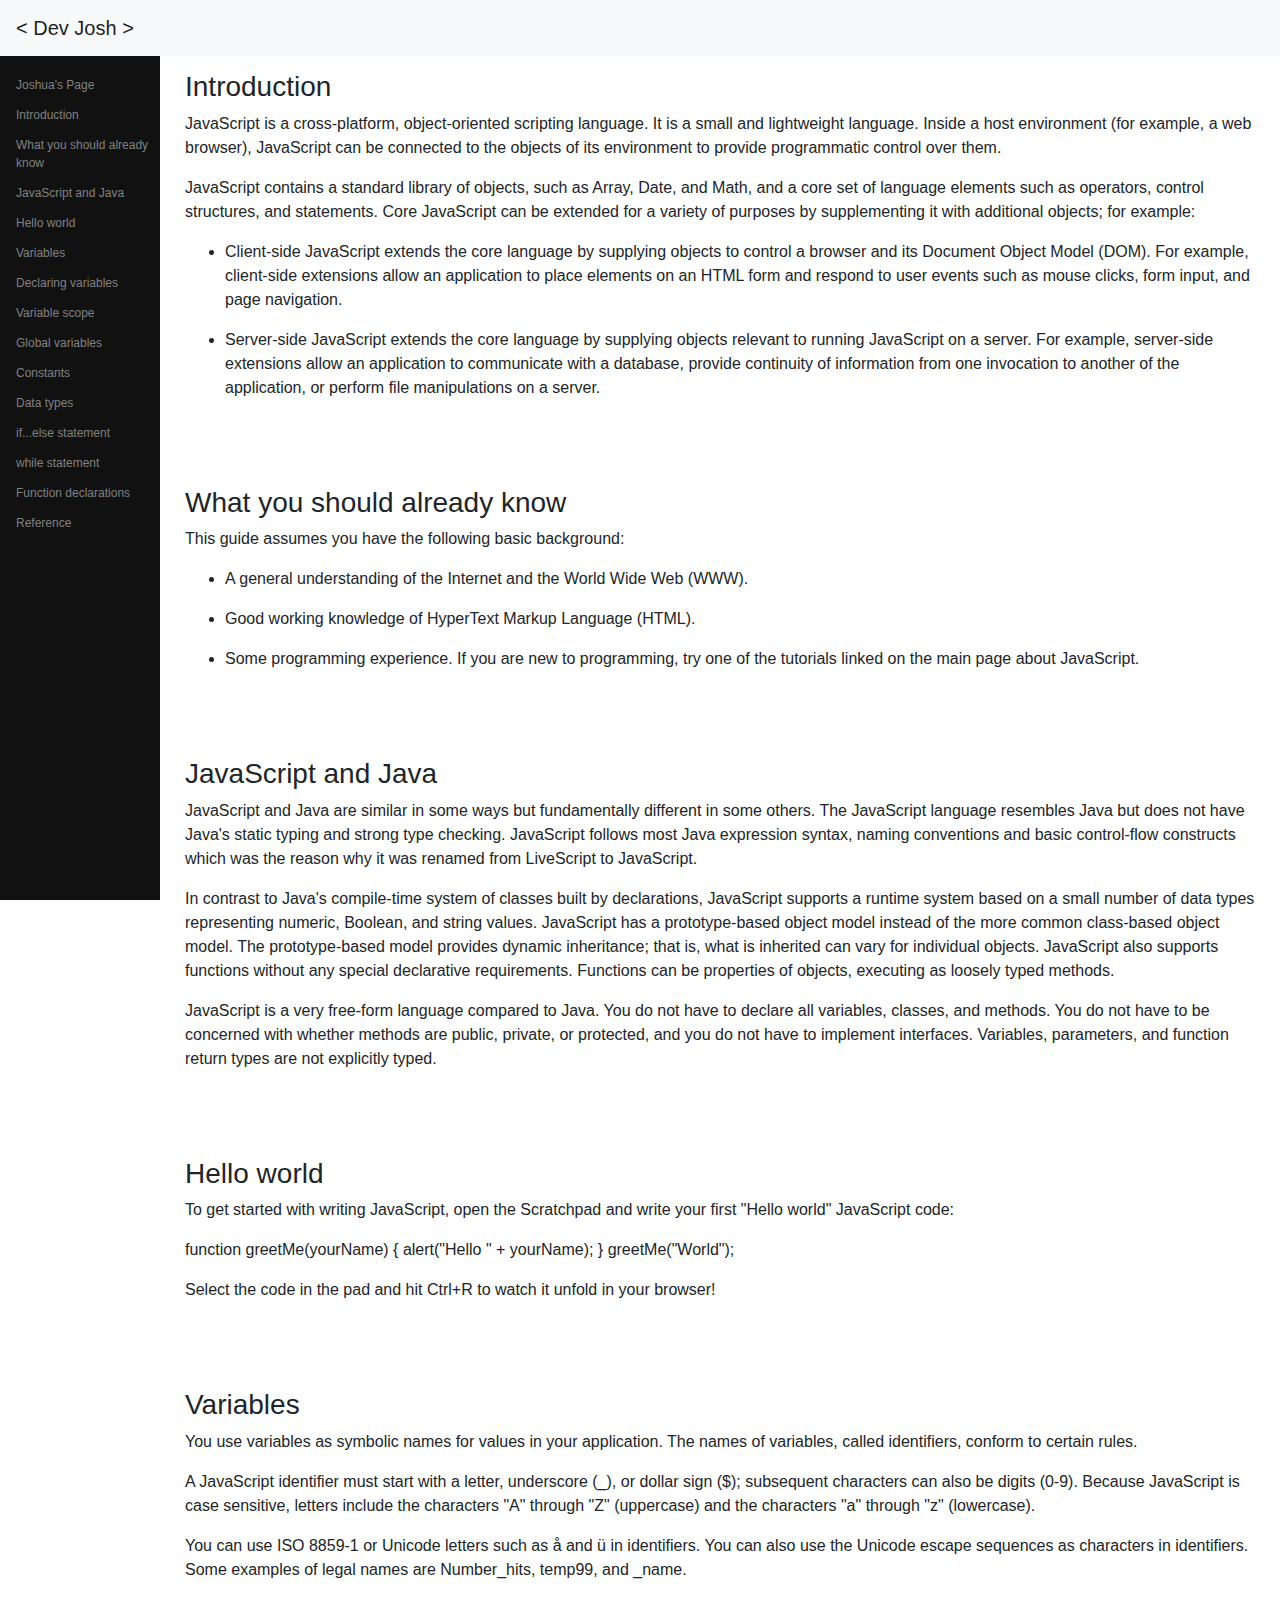
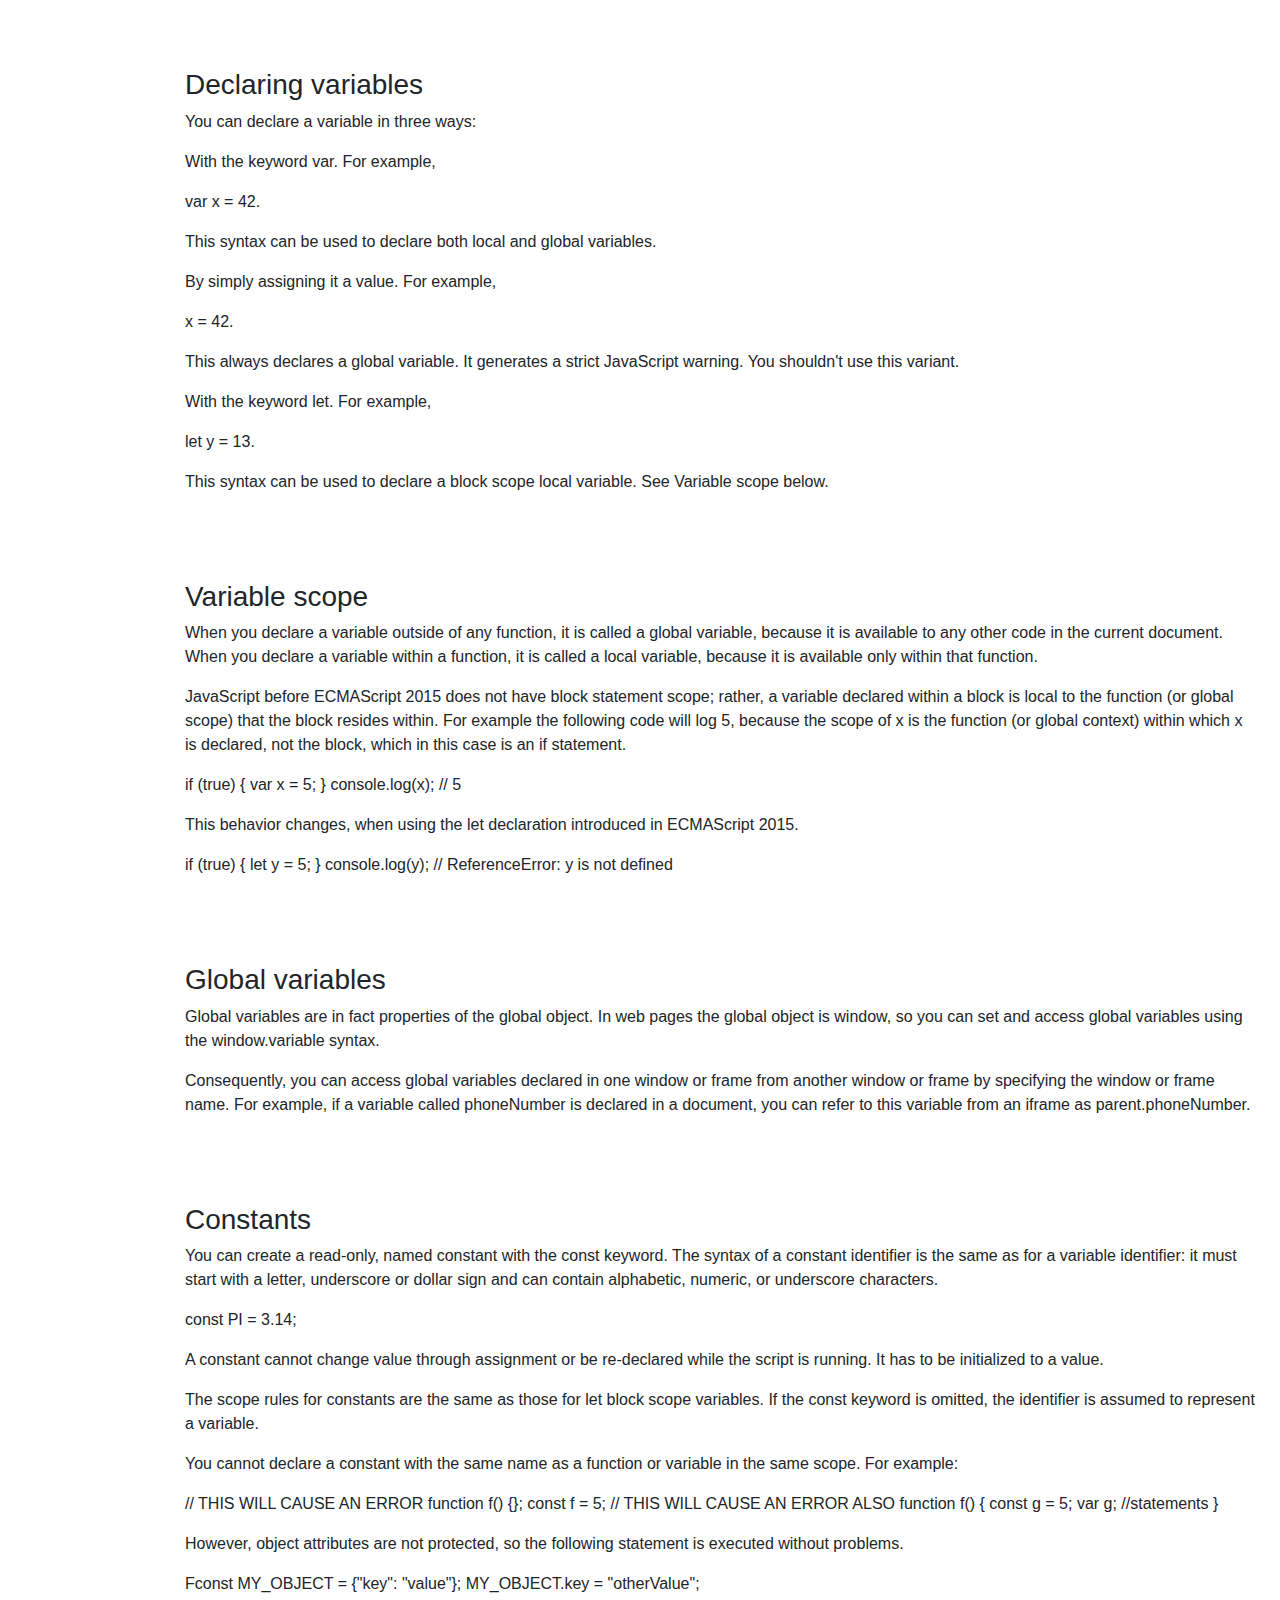
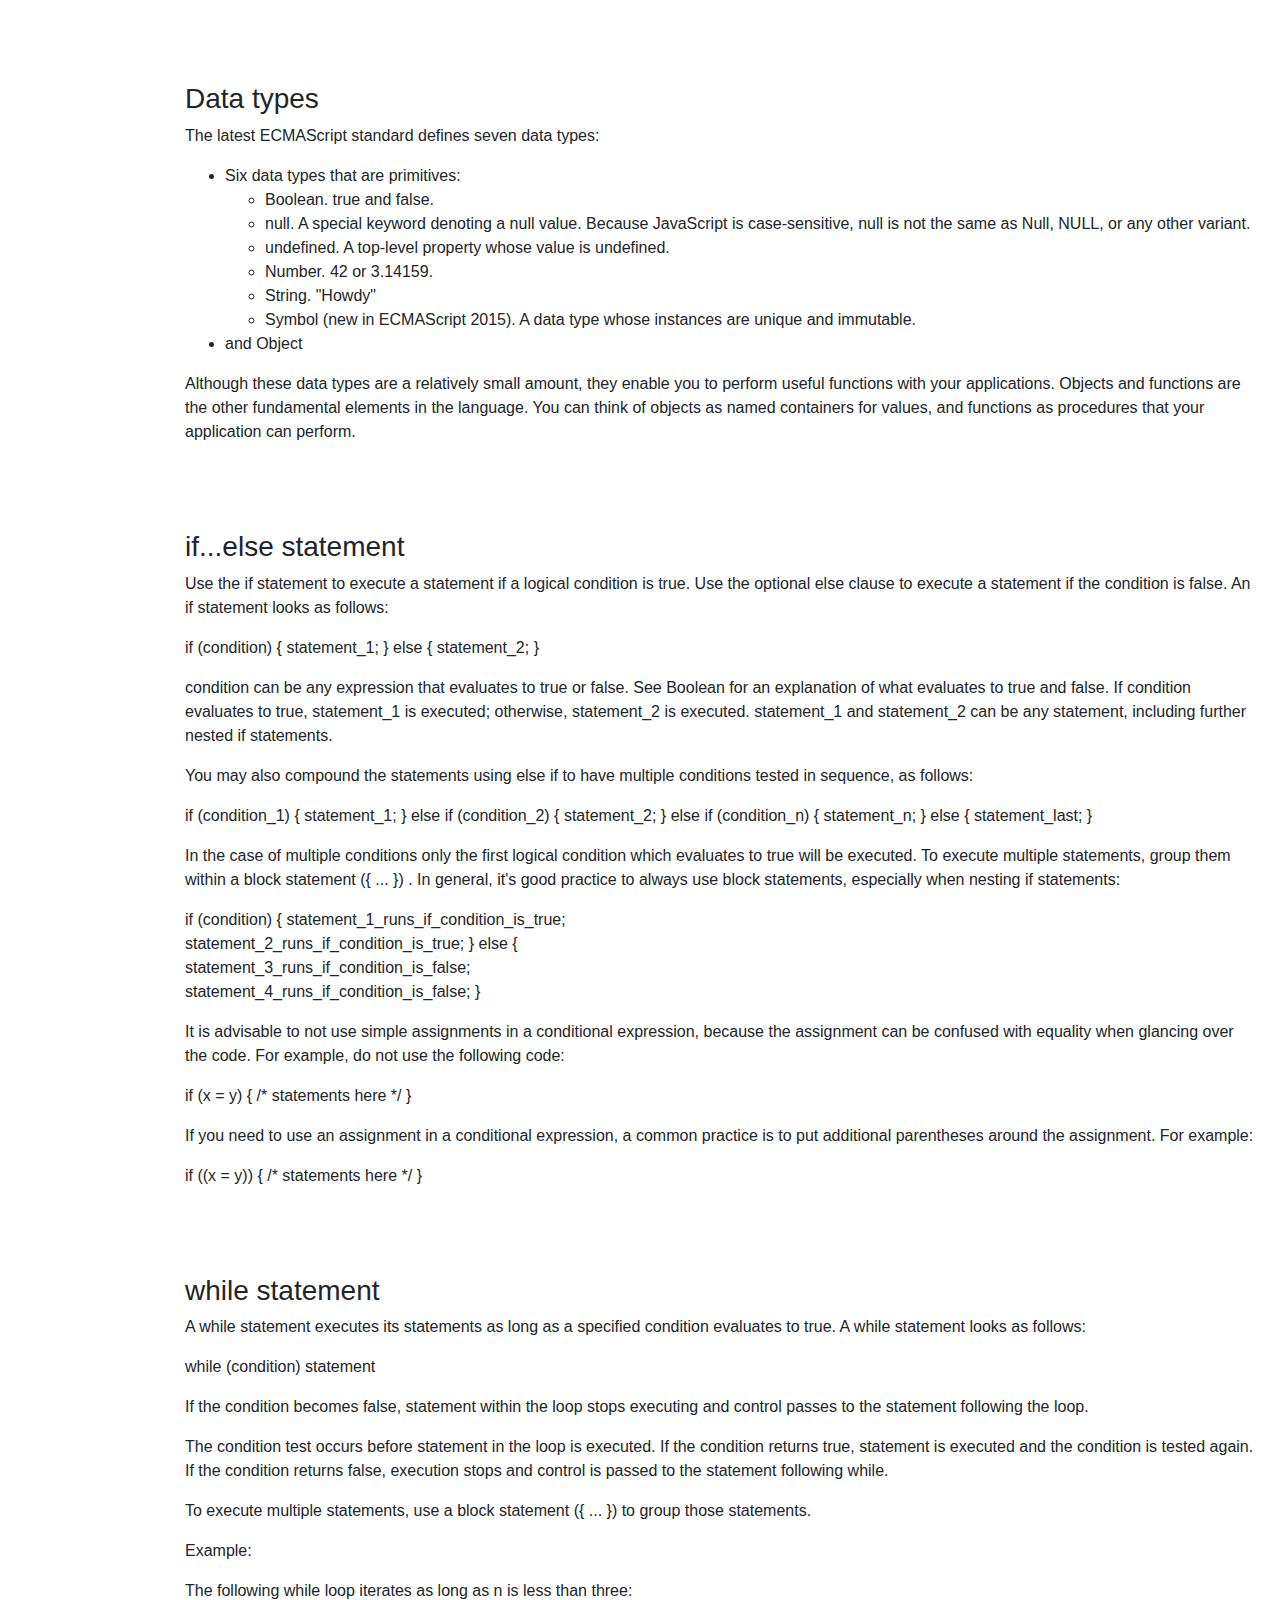
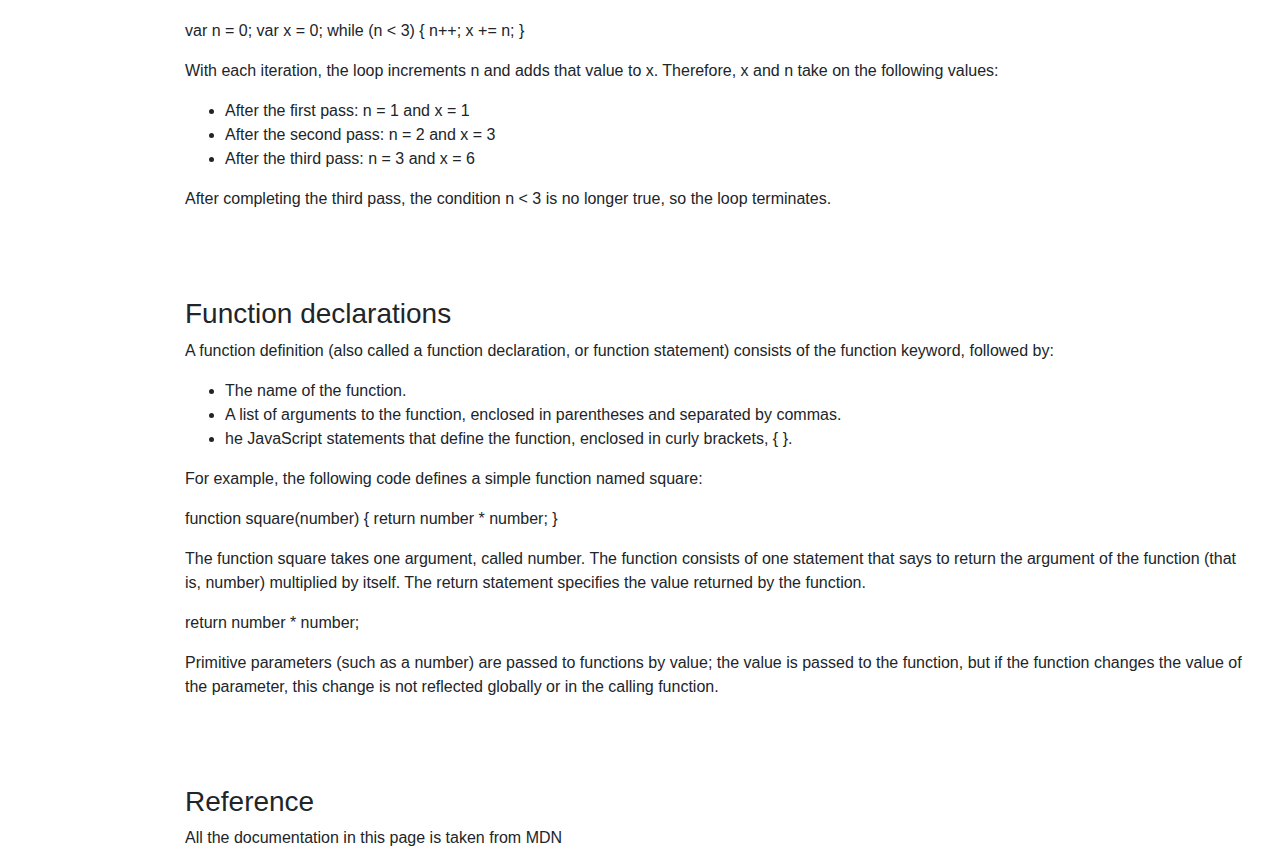
<file: documentations.html>
<!DOCTYPE html>
<html lang="en">

<head>
  <meta charset="UTF-8">
  <meta name="viewport" content="width=device-width, initial-scale=1.0">
  <meta http-equiv="X-UA-Compatible" content="ie=edge">
  
  <!--  Styles  -->
  <link rel="stylesheet" href="https://stackpath.bootstrapcdn.com/bootstrap/4.3.1/css/bootstrap.min.css" integrity="sha384-ggOyR0iXCbMQv3Xipma34MD+dH/1fQ784/j6cY/iJTQUOhcWr7x9JvoRxT2MZw1T" crossorigin="anonymous">
  <link rel="stylesheet" href="styles/documentation.css">
  <title>Technical Documentation Page</title>
</head>

<style>
 section { padding-top: 70px; }
</style>

<header>
  <!-- Menu -->
<nav class="navbar fixed-top navbar-expand-lg navbar-light bg-light" id="nav-bar">
 <a class="navbar-brand" id="header" href="index.html">< Dev Josh ></a>
 <button class="navbar-toggler" type="button" data-toggle="collapse" data-target="#navbarSupportedContent" aria-controls="navbarSupportedContent" aria-expanded="false" aria-label="Toggle navigation">
 <span class="navbar-toggler-icon"></span>
 </button>
</nav>
<!-- End of Menu-->
</header>

<div class="col">
  <!-- Side navigation -->
  <div class="sidenav">
    <a href="index.html"> Joshua's Page</a>
    <a href="#">Introduction</a>
    <a href="#What_you_should_already_know">What you should already know</a>
    <a href="#JavaScript_and_Java">JavaScript and Java</a>
    <a href="#Hello_world">Hello world</a>
    <a href="#Variables">Variables</a>
    <a href="#Declaring_variables">Declaring variables</a>
    <a href="#Variable_scope">Variable scope</a>
    <a href="#Global_variables">Global variables</a>
    <a href="#Constants">Constants</a>
    <a href="#Data_types">Data types</a>
    <a href="#if_else">if...else statement</a>
    <a href="#while">while statement</a>
    <a href="#function">Function declarations</a>
    <a href="#reference">Reference</a>
  </div>

  <!-- Page content -->
<body>
  <main>
    <div class="main" id="introduction">
<section >
      <h3>Introduction</h3>
      <p>JavaScript is a cross-platform, object-oriented scripting language. It is a small and lightweight language. Inside a host environment (for example, a web browser), JavaScript can be connected to the objects of its environment to provide programmatic
        control over them.</p>

      <p>JavaScript contains a standard library of objects, such as Array, Date, and Math, and a core set of language elements such as operators, control structures, and statements. Core JavaScript can be extended for a variety of purposes by supplementing
        it with additional objects; for example:</p>
      <ul>
        <li>
          <p>Client-side JavaScript extends the core language by supplying objects to control a browser and its Document Object Model (DOM). For example, client-side extensions allow an application to place elements on an HTML form and respond to user events
            such as mouse clicks, form input, and page navigation.</p>

          <li>
            <p>Server-side JavaScript extends the core language by supplying objects relevant to running JavaScript on a server. For example, server-side extensions allow an application to communicate with a database, provide continuity of information from
              one invocation to another of the application, or perform file manipulations on a server.</p>
      </ul>
</section>
 
<section id="What_you_should_already_know">
      <h3>What you should already know</h3>
      <p>This guide assumes you have the following basic background:</p>
      <ul>
        <li>
          <p>A general understanding of the Internet and the World Wide Web (WWW).</p>

          <li>
            <p>Good working knowledge of HyperText Markup Language (HTML).</p>

            <li>
              <p>Some programming experience. If you are new to programming, try one of the tutorials linked on the main page about JavaScript.</p>
      </ul>
</section>

<section id="JavaScript_and_Java">
  <h3 >JavaScript and Java</h3>
<p>JavaScript and Java are similar in some ways but fundamentally different in some others. The JavaScript language resembles Java but does not have Java's static typing and strong type checking. JavaScript follows most Java expression syntax, naming conventions and basic control-flow constructs which was the reason why it was renamed from LiveScript to JavaScript.</p>

<p>In contrast to Java's compile-time system of classes built by declarations, JavaScript supports a runtime system based on a small number of data types representing numeric, Boolean, and string values. JavaScript has a prototype-based object model instead of the more common class-based object model. The prototype-based model provides dynamic inheritance; that is, what is inherited can vary for individual objects. JavaScript also supports functions without any special declarative requirements. Functions can be properties of objects, executing as loosely typed methods.</p>

<p>JavaScript is a very free-form language compared to Java. You do not have to declare all variables, classes, and methods. You do not have to be concerned with whether methods are public, private, or protected, and you do not have to implement interfaces. Variables, parameters, and function return types are not explicitly typed.</p>
      </section>
      
      <section id="Hello_world">
        <h3 >Hello world</h3>
<p> To get started with writing JavaScript, open the Scratchpad and write your first "Hello world" JavaScript code:</p>
<p>function greetMe(yourName) { alert("Hello " + yourName); }
  greetMe("World");</p>
        <p>Select the code in the pad and hit Ctrl+R to watch it unfold in your browser!</p>
      </section>
      
      <section id="Variables">
        <h3 >Variables</h3>
<p>You use variables as symbolic names for values in your application. The names of variables, called identifiers, conform to certain rules.</p>

<p>A JavaScript identifier must start with a letter, underscore (_), or dollar sign ($); subsequent characters can also be digits (0-9). Because JavaScript is case sensitive, letters include the characters "A" through "Z" (uppercase) and the characters "a" through "z" (lowercase).</p>

<p>You can use ISO 8859-1 or Unicode letters such as å and ü in identifiers. You can also use the Unicode escape sequences as characters in identifiers. Some examples of legal names are Number_hits, temp99, and _name.</p>
      </section>
      
      <section id="Declaring_variables">
       <h3 > Declaring variables </h3>
<p>You can declare a variable in three ways:</p>
<p>With the keyword var. For example,</p>
<p>var x = 42.</p>
<p>This syntax can be used to declare both local and global variables.</p>

<p>By simply assigning it a value. For example,</p>
<p>x = 42.</p>
<p>This always declares a global variable. It generates a strict JavaScript warning. You shouldn't use this variant.</p>

<p>With the keyword let. For example,</p>
 <p>let y = 13.</p>
<p>This syntax can be used to declare a block scope local variable. See Variable scope below.</p>
      </section>
      
      <section id="Variable_scope">
        
        <h3 >Variable scope</h3>
<p>When you declare a variable outside of any function, it is called a global variable, because it is available to any other code in the current document. When you declare a variable within a function, it is called a local variable, because it is available only within that function.</p>

<p>JavaScript before ECMAScript 2015 does not have block statement scope; rather, a variable declared within a block is local to the function (or global scope) that the block resides within. For example the following code will log 5, because the scope of x is the function (or global context) within which x is declared, not the block, which in this case is an if statement.</p>

<p>if (true) { var x = 5; } console.log(x); // 5</p>
        
<p>This behavior changes, when using the let declaration introduced in ECMAScript 2015.</p>

<p>if (true) { let y = 5; } console.log(y); // ReferenceError: y is not
defined</p>
        
      </section>
      
      <section id="Global_variables">
       <h3 > Global variables </h3>
<p>Global variables are in fact properties of the global object. In web pages the global object is window, so you can set and access global variables using the window.variable syntax.</p>

<p>Consequently, you can access global variables declared in one window or frame from another window or frame by specifying the window or frame name. For example, if a variable called phoneNumber is declared in a document, you can refer to this variable from an iframe as parent.phoneNumber.</p>
      </section>
      
      <section  id="Constants">
        <h3>Constants</h3>
<p>You can create a read-only, named constant with the const keyword. The syntax of a constant identifier is the same as for a variable identifier: it must start with a letter, underscore or dollar sign and can contain alphabetic, numeric, or underscore characters.</p>

<p>const PI = 3.14;</p>
        
<p>A constant cannot change value through assignment or be re-declared while the script is running. It has to be initialized to a value.</p>

<p>The scope rules for constants are the same as those for let block scope variables. If the const keyword is omitted, the identifier is assumed to represent a variable.</p>

<p>You cannot declare a constant with the same name as a function or variable in the same scope. For example:</p>

<p>// THIS WILL CAUSE AN ERROR function f() {}; const f = 5; // THIS WILL
CAUSE AN ERROR ALSO function f() { const g = 5; var g; //statements
}</p>
        
<p>However, object attributes are not protected, so the following statement is executed without problems.</p>
        
Fconst MY_OBJECT = {"key": "value"}; MY_OBJECT.key = "otherValue";</p>
      </section>
      
      <section id="Data_types">
        <h3 >Data types</h3>
<p>The latest ECMAScript standard defines seven data types:</p>
<ul>
<li>Six data types that are primitives:</li>

<ul>
  <li>Boolean. true and false.</li>
<li>null. A special keyword denoting a null value. Because JavaScript is case-sensitive, null is not the same as Null, NULL, or any other variant.</li>
<li>undefined. A top-level property whose value is undefined.</li>
<li>Number. 42 or 3.14159.</li>
<li>String. "Howdy"</li>
<li>Symbol (new in ECMAScript 2015). A data type whose instances are unique and immutable.</li>
  </ul>
<li>and Object</li>
</ul>
        
<p>Although these data types are a relatively small amount, they enable you to perform useful functions with your applications. Objects and functions are the other fundamental elements in the language. You can think of objects as named containers for values, and functions as procedures that your application can perform.</p>
      </section>
      
      <section id="if_else">
        <h3>if...else statement</h3>
<p>Use the if statement to execute a statement if a logical condition is true. Use the optional else clause to execute a statement if the condition is false. An if statement looks as follows:</p>
        
<p>if (condition) { statement_1; } else { statement_2; }</p>
        
<p>condition can be any expression that evaluates to true or false. See Boolean for an explanation of what evaluates to true and false. If condition evaluates to true, statement_1 is executed; otherwise, statement_2 is executed. statement_1 and statement_2 can be any statement, including further nested if statements.</p>
        
<p>You may also compound the statements using else if to have multiple conditions tested in sequence, as follows:</p>

<p>if (condition_1) { statement_1; } else if (condition_2) { statement_2;
} else if (condition_n) { statement_n; } else { statement_last; }</p>
        
<p>In the case of multiple conditions only the first logical condition which evaluates to true will be executed. To execute multiple statements, group them within a block statement ({ ... }) . In general, it's good practice to always use block statements, especially when nesting if statements:</p>
        
<p>if (condition) { statement_1_runs_if_condition_is_true;<br>
statement_2_runs_if_condition_is_true; } else {<br>
statement_3_runs_if_condition_is_false;<br>
statement_4_runs_if_condition_is_false; }<br></p>
        
<p>It is advisable to not use simple assignments in a conditional expression, because the assignment can be confused with equality when glancing over the code. For example, do not use the following code:</p>
        
<p>if (x = y) { /* statements here */ }</p>
        
<p>If you need to use an assignment in a conditional expression, a common practice is to put additional parentheses around the assignment. For example:</p>
        
<p>if ((x = y)) { /* statements here */ }<p>
      </section>
      
      <section id="while">
        <h3 >while statement</h3>
<p>A while statement executes its statements as long as a specified condition evaluates to true. A while statement looks as follows:</p>
<p>while (condition) statement</p>
<p>If the condition becomes false, statement within the loop stops executing and control passes to the statement following the loop.</p>
<p>The condition test occurs before statement in the loop is executed. If the condition returns true, statement is executed and the condition is tested again. If the condition returns false, execution stops and control is passed to the statement following while.</p>

<p>To execute multiple statements, use a block statement ({ ... }) to group those statements.</p>

<p>Example:</p>
<p>The following while loop iterates as long as n is less than three:</p>

<p>var n = 0; var x = 0; while (n < 3) { n++; x += n; } <p>
  
<p>With each iteration, the loop increments n and adds that value to x. Therefore, x and n take on the following values:<p>
<ul>
<li>After the first pass: n = 1 and x = 1</li>
<li>After the second pass: n = 2 and x = 3</li>
<li>After the third pass: n = 3 and x = 6</li>
  </ul>
<p>After completing the third pass, the condition n < 3 is no longer true, so the loop terminates.</p>
        
      </section>
      
      <section  id="function">
        <h3>Function declarations</h3>
<p>A function definition (also called a function declaration, or function statement) consists of the function keyword, followed by:</p>
        <ul>
<li>The name of the function.
<li>A list of arguments to the function, enclosed in parentheses and separated by commas.
<li>he JavaScript statements that define the function, enclosed in curly brackets, { }.
          </ul>
<p>For example, the following code defines a simple function named square:</p>

<p>function square(number) { return number * number; }</p>
        
<p>The function square takes one argument, called number. The function consists of one statement that says to return the argument of the function (that is, number) multiplied by itself. The return statement specifies the value returned by the function.</p>

<p>return number * number;</p>
        
<p>Primitive parameters (such as a number) are passed to functions by value; the value is passed to the function, but if the function changes the value of the parameter, this change is not reflected globally or in the calling function.</p>
      </section>
      
      <section  id="reference">
       <h3>Reference</h3>
<p>All the documentation in this page is taken from MDN</p>
      </section>
      
    </div>
  </main>
  
</div>
</body>
<!-- jQuery first, then Popper.js, then Bootstrap JS -->
<script src="https://code.jquery.com/jquery-3.3.1.slim.min.js" integrity="sha384-q8i/X+965DzO0rT7abK41JStQIAqVgRVzpbzo5smXKp4YfRvH+8abtTE1Pi6jizo" crossorigin="anonymous"></script>
<script src="https://cdnjs.cloudflare.com/ajax/libs/popper.js/1.14.7/umd/popper.min.js" integrity="sha384-UO2eT0CpHqdSJQ6hJty5KVphtPhzWj9WO1clHTMGa3JDZwrnQq4sF86dIHNDz0W1" crossorigin="anonymous"></script>
<script src="https://stackpath.bootstrapcdn.com/bootstrap/4.3.1/js/bootstrap.min.js" integrity="sha384-JjSmVgyd0p3pXB1rRibZUAYoIIy6OrQ6VrjIEaFf/nJGzIxFDsf4x0xIM+B07jRM" crossorigin="anonymous"></script>

</html>
</file>
<file: styles/documentation.css>
/* The sidebar menu */
.sidenav {
  height: 100%; /* Full-height: remove this if you want "auto" height */
  width: 160px; /* Set the width of the sidebar */
  position: fixed; /* Fixed Sidebar (stay in place on scroll) */
  z-index: 1; /* Stay on top */
  top: 0; /* Stay at the top */
  left: 0;
  background-color: #111; /* Black */
  overflow-x: hidden; /* Disable horizontal scroll */
  padding-top: 70px;
}

/* The navigation menu links */
.sidenav a {
  padding: 6px 8px 6px 16px;
  text-decoration: none;
  font-size: 12px;
  color: #818181;
  display: block;
}

/* When you mouse over the navigation links, change their color */
.sidenav a:hover {
  color: #f1f1f1;
}

/* Style page content */
.main {
  margin-left: 160px; /* Same as the width of the sidebar */
  padding: 0px 10px;
}

/* On smaller screens, where height is less than 450px, change the style of the sidebar (less padding and a smaller font size) */
@media screen and (max-height: 450px) {
  .sidenav {padding-top: 15px;}
  .sidenav a {font-size: 18px;}
}
</file>
